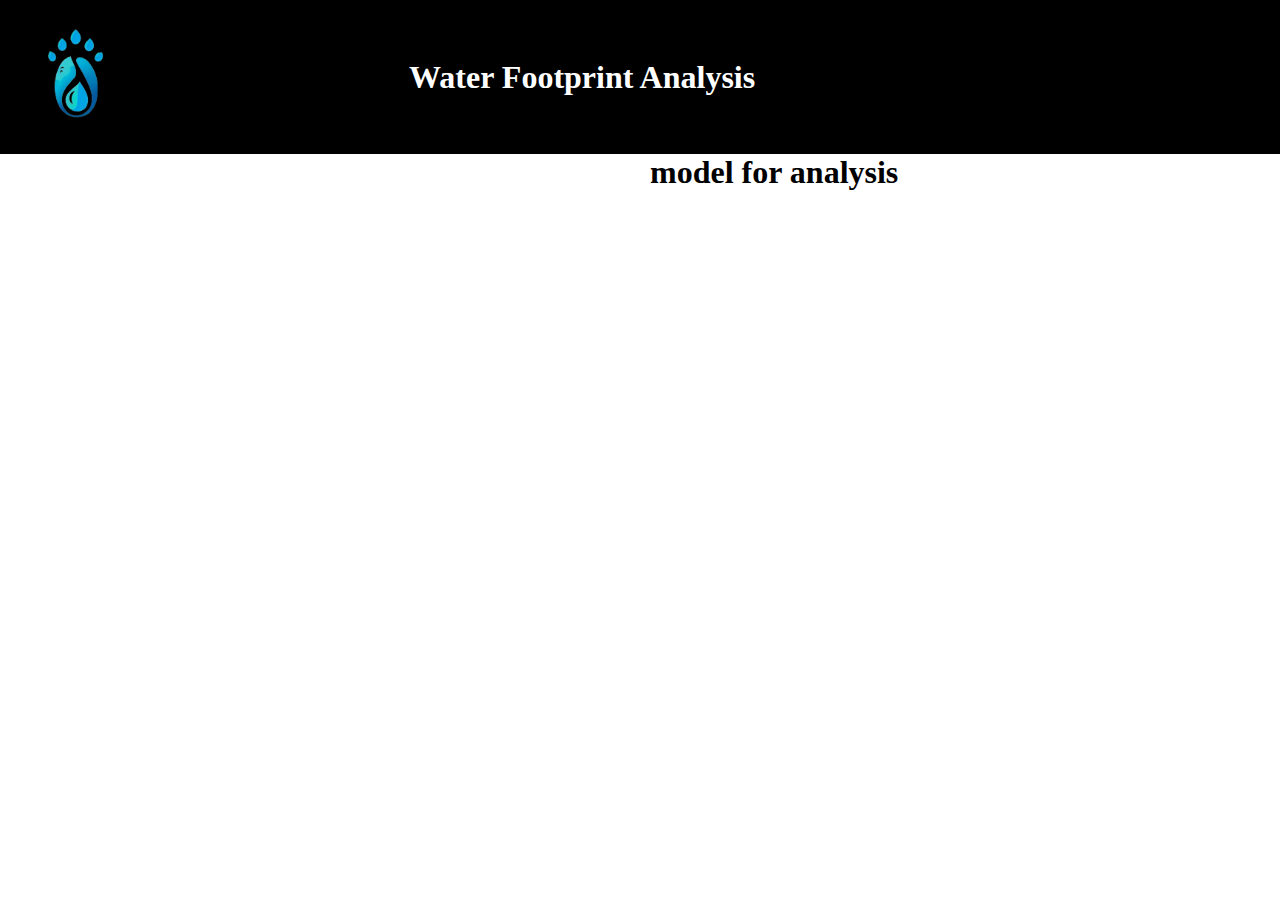
<file: water footprint/analysis/analysis.html>
<!DOCTYPE html>
<html lang="en">
<head>
    <meta charset="UTF-8">
    <meta name="viewport" content="width=device-width, initial-scale=1.0">
    <title>Document</title>
    <script src="https://cdn.anychart.com/releases/8.0.1/js/anychart-core.min.js"></script>
    <script src="https://cdn.anychart.com/releases/8.0.1/js/anychart-pie.min.js"></script>
    <link rel="stylesheet" href="analysis.css">
</head>
<body>

    <header>
        <a href="../index.html"><img src="logo.png" alt=""></a>
    <div class="heading">
        <h1>Water Footprint Analysis</h1>

    </div>  
    </header>
    <div id="main">
        <h1>model for analysis</h1>
    <div id="container" style="width: 100%; height: 70vh" ></div>
</div>


<script>
 anychart.onDocumentReady(function() {
var data = [
{x: "blue water", value: 1622},
{x: "green water", value: 680},
{x: "grey water", value: 450},
{x: "available", value: 6800},
{x: "indirect", value: 400},
];

// create the chart
var chart = anychart.pie();

// set the chart title
<!-- chart.title("Model for the water footprint analysis"); -->

// add the data
chart.data(data);

// display the chart in the container
chart.container('container');
chart.draw();
//hi
chart.legend().position("bottom");
// set items layout
chart.legend().itemsLayout("horizontal");


});
</script>


</body>
</html>
</file>
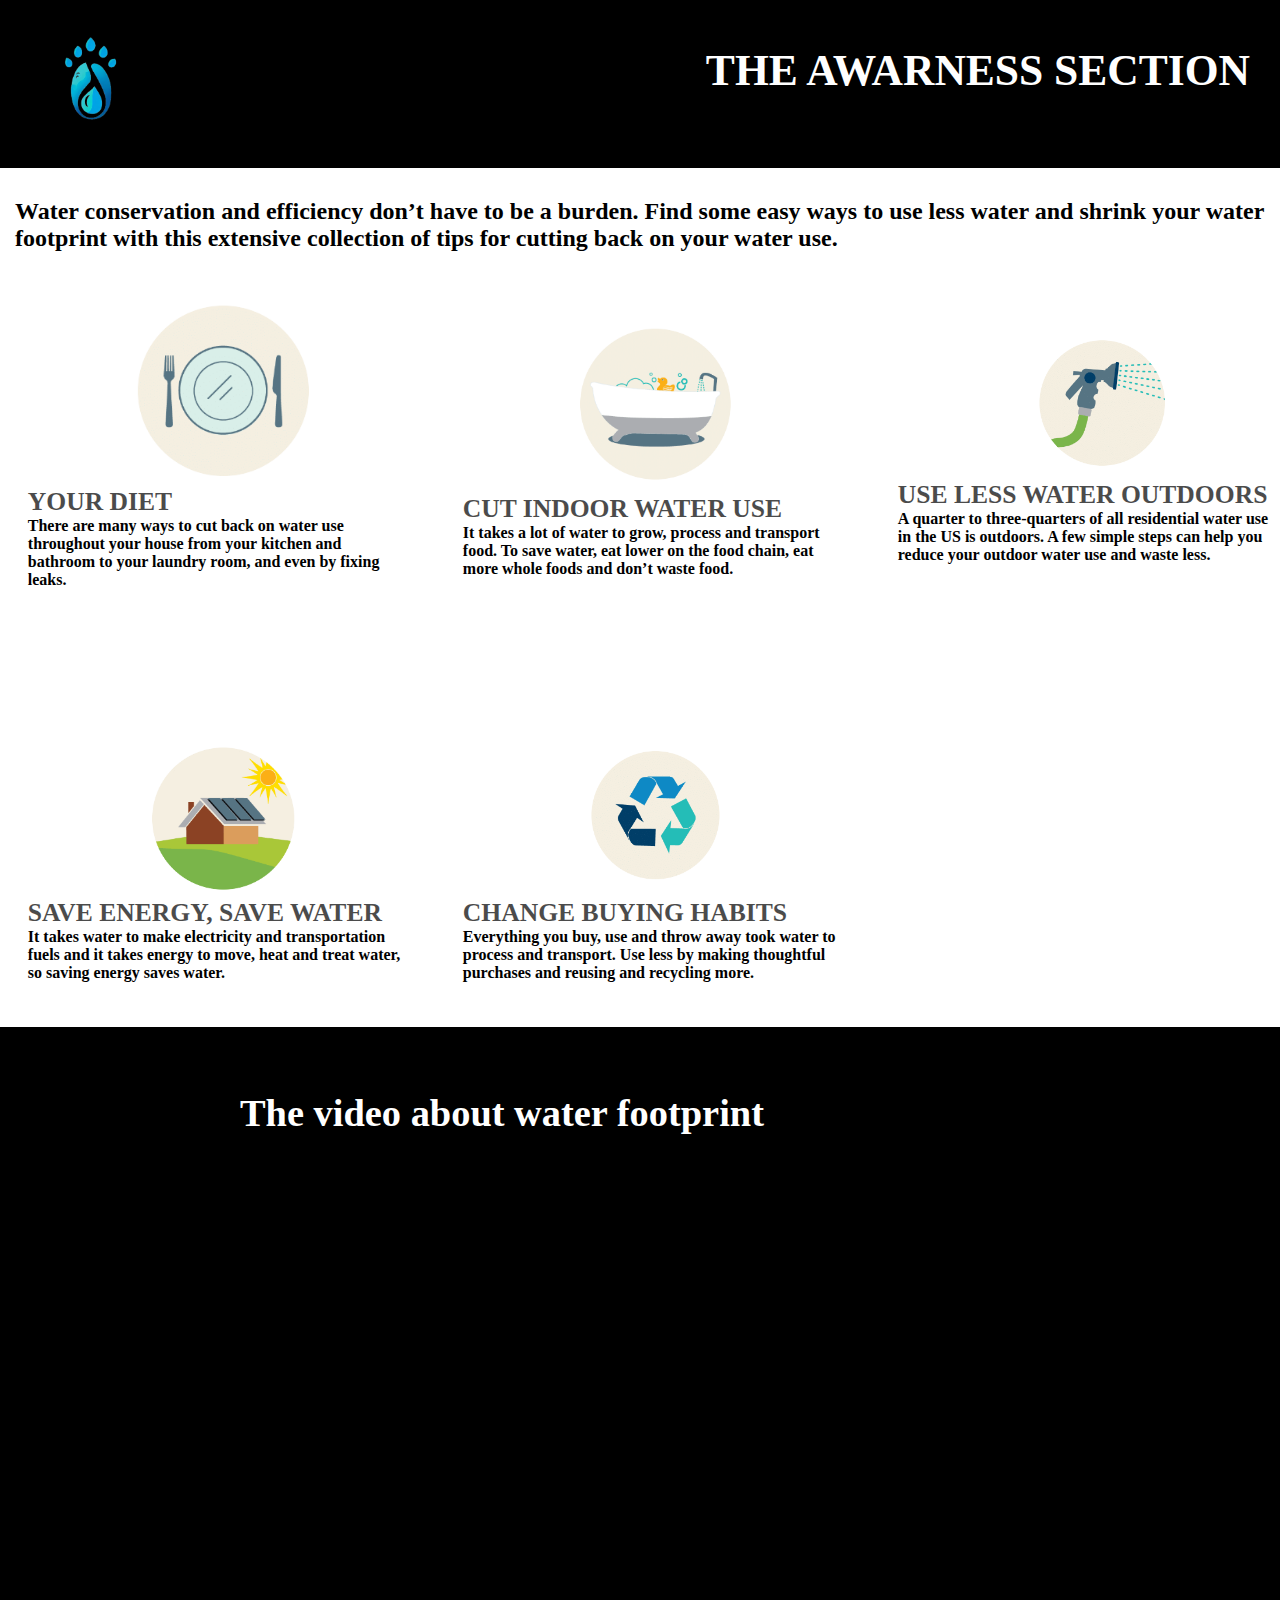
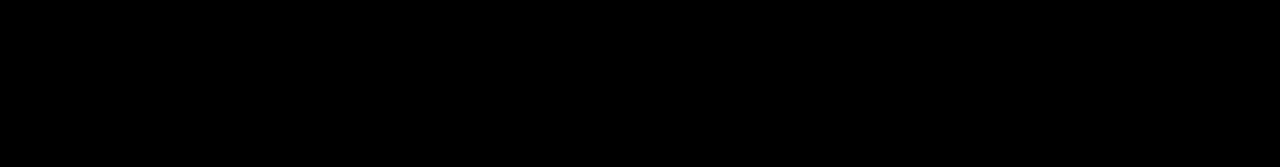
<file: water footprint/awarness/awarness.html>
<!DOCTYPE html>
<html lang="en">
<head>
    <meta charset="UTF-8">
    <meta name="viewport" content="width=device-width, initial-scale=1.0">
    <title>Document</title>
    <link rel="stylesheet" href="awarness.css">
</head>
<body>
    <!-- <div id="minicircle"></div> -->
     <div id="main">
        <div id="heading">
            <a href="../index.html"><img src="./logo.png" alt=""></a>
            <h1>The Awarness Section</h1>
        </div>
        <div class="aws">
            <h2>Water conservation and efficiency don’t have to be a burden. Find some easy ways to use less water and shrink your water footprint with this extensive collection of tips for cutting back on your water use.</h2>
        <div id="second">
        <div class="elem">
            <img src="./food.png" alt="">
         <div class="textabout">
            <h1>Your diet</h1>
            <h4>
                There are many ways to cut back on water use throughout your house from your kitchen and
                 bathroom to your laundry room, and even by fixing leaks. 
            </h4>
         </div>
        </div>
        <div class="elem">
            <img src="./indoor.png" alt="">
         <div class="textabout">
            <h1>Cut Indoor Water Use</h1>
            <h4>
                It takes a lot of water to grow, process and transport food. To save water, eat lower on the food chain, eat more whole foods and don’t waste food.
            </h4>
         </div>
        </div>
        <div class="elem">
            <img src="./less.png" alt="">
         <div class="textabout">
            <h1>Use Less Water Outdoors</h1>
            <h4>
                A quarter to three-quarters of all residential water use in the US is outdoors. A few simple steps can help you 
                reduce your outdoor water use and waste less.
            </h4>
         </div>
        </div>

        <div class="elem">
            <img src="./save.png" alt="">
         <div class="textabout">
            <h1>Save Energy, Save Water</h1>
            <h4>
                It takes water to make electricity and transportation fuels and it takes energy to move, heat and treat water, so saving energy saves water.
            </h4>
         </div>
        </div>

        <div class="elem">
            <img src="./buy.png" alt="">
         <div class="textabout">
            <h1>Change Buying Habits</h1>
            <h4>
                Everything you buy, use and throw away took water to process and transport. Use less by making thoughtful purchases and reusing and recycling more. 
            </h4>
         </div>
        </div>
    </div> 
    </div>

    <div  class="third">
     <div class="video_sec">
        <h1>The video about water footprint</h1>
        <div class="youtube">
            <iframe width="800" height="500" src="https://www.youtube.com/embed/Wpm7cvGqI8g?si=LcS56kGSu7h7p5fU" 
            title="YouTube video player" frameborder="0" 
            allow="accelerometer; autoplay; clipboard-write; encrypted-media; gyroscope; picture-in-picture; web-share" 
            allowfullscreen></iframe>
        </div>
        <div class="info">

        </div>

     </div>
    </div> 
     </div>
     <script
     src="https://cdnjs.cloudflare.com/ajax/libs/gsap/3.12.2/gsap.min.js"
     integrity="sha512-16esztaSRplJROstbIIdwX3N97V1+pZvV33ABoG1H2OyTttBxEGkTsoIVsiP1iaTtM8b3+hu2kB6pQ4Clr5yug=="
     crossorigin="anonymous"
     referrerpolicy="no-referrer"
   ></script>
     <!-- <script src="awareness.js"></script> -->
</body>
</html>
</file>
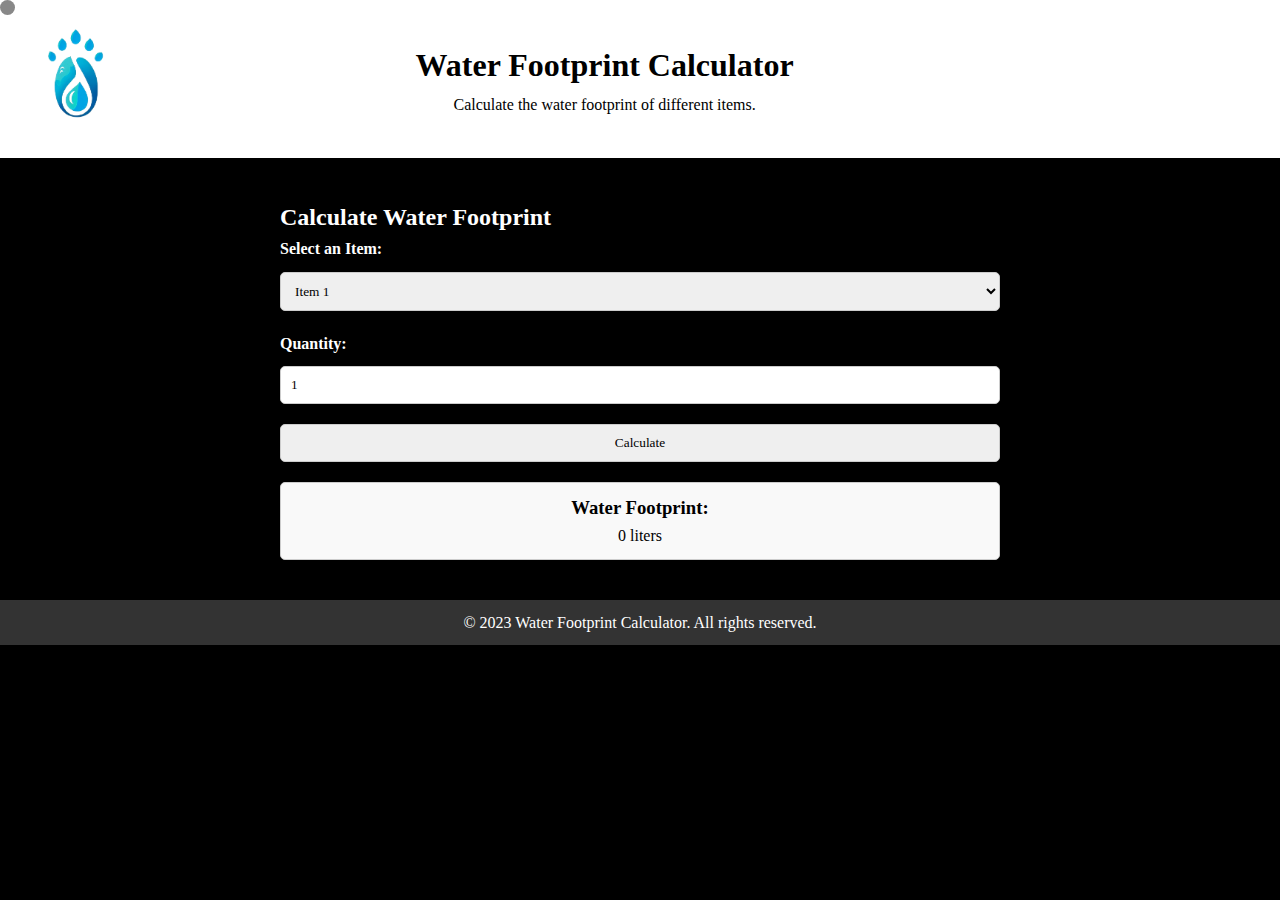
<file: water footprint/calculator/PROJECT.html>
<!DOCTYPE html>
<html>
<head>
    <meta charset="UTF-8">
    <title>Water Footprint Calculator</title>
    <link rel="stylesheet" type="text/css" href="styles.css">
    <!-- Include JavaScript libraries for AI and Blockchain (if necessary) -->
    <script src="calci.js"></script>
</head>
<body>
    <div id="minicircle"></div>
    <!-- Header -->
    <header>
        <a href="../index.html"><img src="logo.png" alt=""></a>
    <div class="heading">
        <h1>Water Footprint Calculator</h1>
        <p>Calculate the water footprint of different items.</p>
    </div>  
    </header>

    <!-- Main Content -->
    <main>
        <section id="calculator">
            <h2>Calculate Water Footprint</h2>
            <form id="calculation-form">
                <label for="item">Select an Item:</label>
                <select id="item" name="item">
                    <!-- Populate this dropdown with item options -->
                    <option value="item1">Item 1</option>
                    <option value="item2">Item 2</option>
                    <option value="item3">Item 3</option>
                    <option value="item4">Item 4</option>
                    <!-- Add more items as needed -->
                </select>

                <label for="quantity">Quantity:</label>
                <input type="number" id="quantity" name="quantity" min="1" value="1">

                <button type="button" id="calculate-button">Calculate</button>
            </form>

            <div id="result">
                <h3>Water Footprint:</h3>
                <p id="footprint-value">0 liters</p>
            </div>
        </section>
    </main>

    <!-- Footer -->
    <footer>
        <p>&copy; 2023 Water Footprint Calculator. All rights reserved.</p>
    </footer>
    <script src="calci.js"></script>    
    <script src="https://cdnjs.cloudflare.com/ajax/libs/gsap/3.12.2/gsap.min.js" integrity="sha512-16esztaSRplJROstbIIdwX3N97V1+pZvV33ABoG1H2OyTttBxEGkTsoIVsiP1iaTtM8b3+hu2kB6pQ4Clr5yug==" crossorigin="anonymous" referrerpolicy="no-referrer"></script>
</body>
</html>
</file>
<file: water footprint/analysis/analysis.css>
*{
    padding: 0;
    margin: 0;
    box-sizing: border-box;
    font-family: "General Sans";
}

body, html{
    height :100%;
    width: 100%;
}

#main h1{
    padding-left: 650px;
}

header {
    display: flex;
    align-items: center;
    justify-content: space-between;
    background-color:black;
    color: #fff;
    text-align: center;
}

header .heading {
    padding-right: 41vw;
}

header img{
    width: 150px;
}
</file>
<file: water footprint/awarness/awarness.css>
*{
    margin: 0;
    padding: 0;
    box-sizing: border-box;
    font-family: "General Sans";
}

body, html{
    height: 100%;
    width: 100%;
}
#minicircle {
    transition: scale cubic-bezier(0.19, 1, 0.22, 1) 1s;
    width: 15px;
    height: 15px;
    position: absolute;
    z-index: 99999;
    border-radius: 50%;
    background-color: #888;
    transition: transform ease-out 0.2s;

}

#heading img  {
    width: 140px;
}

#main{
      width: 100%;
}

#heading {
    display: flex;
    justify-content: space-between;
    background-color: black;
    padding-right: 30px;
    padding-left: 20px;
    padding-bottom: 10px;

}
#heading h1{
    color: #fff;
    font-size: 3.4vw;
    text-transform: uppercase;
    padding-top: 45px;
}
#heading a{
    font-size: 2.4vw;
    text-decoration: none;
    color: #fff;
    margin-top: 10px;

}

.aws {
    padding-top: 30px;
    padding-left: 15px;
}

#second{
    display: grid;
    grid-template-columns: repeat(3, 1fr);
    align-items: center;
    gap: 2.5rem;
    
}
.elem {
    display: flex;
    align-items: center;
    flex-direction: column;
    /* justify-content: space-between; */
    width: 100%;
    padding: 3.5vw 1vw;
    padding-right: 0;
}

.elem h1 {
    text-transform: uppercase;
    font-size: 3.8vw;
    opacity: .7;
    color: black;
}

.elem a {
    color: #fff;
    text-decoration: none;
}

.elem img{
    width: 200px;
    border-radius: 50%;
}

.textabout h1{
    font-size: 2vw;
}

.third{
    display: flex;
    align-items: center;
    justify-content: center;
    gap: 2.5rem;
    padding-top: 5vw;
    background-color: black;
    padding-bottom: 7vw;
}

.video_sec h1{
    margin-bottom: 3vw;
    font-size: 3vw;
    color: #fff;
}
</file>
<file: water footprint/calculator/styles.css>
/* styles.css */

/* Reset some default styles */
*{
    margin: 0;
    padding: 0;
    font-family: "General Sans";
    box-sizing: border-box;
}

/* Set a background color and text color for the entire page */
body {
    font-family: "General Sans";
    background-color: black;
    color: #fff;
    line-height: 1.6;
}
#minicircle{
    transition:all cubic-bezier(0.19, 1, 0.22, 1) 1s;
    width: 15px;
    height: 15px;
    position: absolute;
    z-index: 99999;
    border-radius:50% ;
    background-color: #888;
}

/* Header styling */
header {
    display: flex;
    align-items: center;
    justify-content: space-between;
    background-color: #fff;
    color: black;
    text-align: center;
}

header .heading {
    padding-right: 38vw;
}

header img{
    width: 150px;
}
/* Main content styling */
main {
    max-width: 800px;
    margin: 0 auto;
    padding: 20px;
}

/* Form styling */
#calculator {
    background-color: black;
    border-radius: 5px;
    box-shadow: 0 0 5px rgba(0, 0, 0, 0.2);
    padding: 20px;
}

form label {
    display: block;
    margin-bottom: 10px;
    font-weight: bold;
}

form select,
form input[type="number"],
form button {
    width: 100%;
    padding: 10px;
    margin-bottom: 20px;
    border: 1px solid #ccc;
    border-radius: 5px;
}

/* Result styling */
#result {
    background-color: #f9f9f9;
    border: 1px solid #ccc;
    border-radius: 5px;
    padding: 10px;
    text-align: center;
    color: black;
}

/* Footer styling */
footer {
    text-align: center;
    padding: 10px;
    background-color: #333;
    color: #fff;
}
</file>
